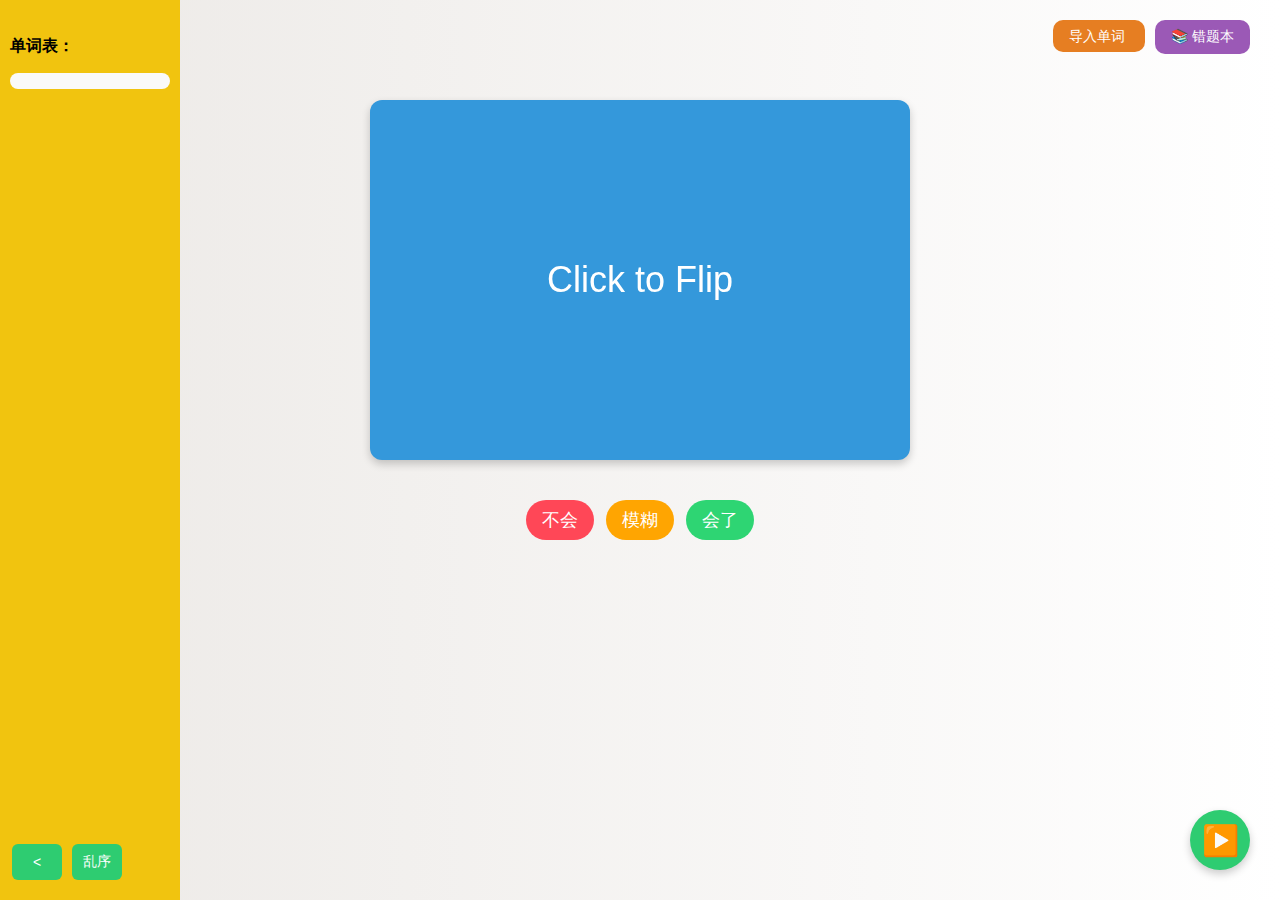
<file: index.html>
<!DOCTYPE html>
<html lang="en">
<head>
  <meta charset="UTF-8">
  <meta name="viewport" content="width=device-width, initial-scale=1">
  <title>IELTS Flashcards</title>
  <style>
    body {
      font-family: Arial, sans-serif;
      background: linear-gradient(to right, #ece9e6, #ffffff);
      margin: 0;
      height: 100vh;
      overflow: hidden;
      position: relative;
    }
    .sidebar {
      position: absolute;
      top: 0;
      left: 0;
      height: 100vh;
      width: 180px;
      background-color: #f1c40f;
      padding: 20px 10px 80px 10px;
      box-sizing: border-box;
      display: flex;
      flex-direction: column;
      justify-content: flex-start;
      transition: transform 0.3s ease;
      transform: translateX(0);
      z-index: 999;
    }
    .sidebar.collapsed {
      transform: translateX(-100%);
    }
    .main {
      width: 100vw;
      height: 100vh;
      display: flex;
      flex-direction: column;
      align-items: center;
      justify-content: flex-start;
      padding-top: 100px;
      box-sizing: border-box;
    }
    .flashcard-top-bar {
      position: absolute;
      top: 20px;
      right: 30px;
    }
    .upload-btn {
      background-color: #e67e22;
      color: white;
      border: none;
      padding: 8px 16px;
      font-size: 14px;
      border-radius: 10px;
      cursor: pointer;
    }
    input[type="file"] {
      display: none;
    }
    .flashcard-container {
      perspective: 1000px;
      margin-bottom: 20px;
      display: flex;
      justify-content: center;
      align-items: center;
    }
    .flashcard {
      width: 540px;
      max-width: 90vw; /* 保证最大不超过屏幕宽度的90% */
      min-height: 360px;
      text-align: center;
      transition: transform 0.6s;
      transform-style: preserve-3d;
      position: relative;
      cursor: pointer;
      transform-origin: center center;
    }
/* 小屏幕自适应 */
@media (max-width: 768px) { 
  .flashcard {
    width: 90vw; /* 屏幕宽度的90% */
    min-height: 240px; /* 小屏幕高度也可以适当降低 */
  }
}
@media (max-width: 768px) { 
  .flashcard .front, .flashcard .back {
    font-size: 24px; /* 小屏幕字体也调小一点 */
  }
}
    .flashcard.flip {
      transform: rotateY(180deg);
    }
    .front, .back {
      position: absolute;
      width: 100%;
      height: 100%;
      box-sizing: border-box;
      backface-visibility: hidden;
      display: flex;
      align-items: center;
      justify-content: center;
      border-radius: 12px;
      box-shadow: 0 4px 8px rgba(0,0,0,0.2);
      padding: 20px;
      text-align: center;
      font-size: 28px;
      line-height: 1.4;
    }
    .front {
      background: #3498db;
      color: white;
      font-size: 36px;
    }
    .back {
      background: #f1c40f;
      color: #333;
      transform: rotateY(180deg);
      font-size: 24px;
      flex-direction: column;
      white-space: pre-wrap;
    }
    .status-buttons {
      display: flex;
      justify-content: center;
      gap: 12px;
      margin: 20px 0;
    }
    .status-btn {
      padding: 8px 16px;
      border-radius: 20px;
      border: none;
      font-size: 18px;
      color: white;
      cursor: pointer;
      transition: 0.3s;
    }
    .unknown { background: #ff4757; }
    .fuzzy { background: #ffa501; }
    .mastered { background: #2ed573; }
    .controls {
      margin-top: 20px;
      display: flex;
      justify-content: center;
    }
    .next-btn {
      background-color: #2ecc71;
      color: white;
      padding: 10px 20px;
      font-size: 16px;
      border: none;
      border-radius: 6px;
      cursor: pointer;
      min-width: 120px;
    }
    .sidebar-buttons {
      position: absolute;
      bottom: 20px;
      left: 12px;
      display: flex;
      gap: 10px;
    }
    .sidebar-btn {
      background-color: #2ecc71;
      color: white;
      border: none;
      padding: 8px;
      font-size: 14px;
      border-radius: 6px;
      cursor: pointer;
      width: 50px;
      height: 36px;
    }
    .word-list-container {
      background: #fafaf9;
      border-radius: 8px;
      padding: 8px;
      margin-top: 10px;
      max-height: 75vh;
      overflow-y: auto;
    }
    .word-list {
      list-style: none;
      padding: 0;
      margin: 0;
    }
    .word-list li {
      margin-bottom: 8px;
      font-weight: bold;
      font-size: 12px;
      cursor: pointer;
      position: relative;
    }
    .word-list li:hover::after {
      content: attr(data-definition);
      display: block;
      font-weight: normal;
      font-size: 14px;
      color: #333;
      background: #fffdd0;
      padding: 4px 6px;
      border-radius: 4px;
      position: absolute;
      left: 0;
      top: 100%;
      margin-top: 4px;
      white-space: nowrap;
      z-index: 999;
      box-shadow: 0 2px 4px rgba(0,0,0,0.1);
    }

    .status-0 { color: #ff4757; }
    .status-1 { color: #fec406; }
    .status-2 { color: #2ed573; }
    #expandBtn {
      position: fixed;
      bottom: 20px;
      left: 12px;
      width: 36px;
      height: 36px;
      font-size: 18px;
      background-color: white;
      color: #2ecc71;
      border: none;
      border-radius: 6px;
      box-shadow: 0 2px 4px rgba(0,0,0,0.1);
      cursor: pointer;
      display: flex;
      align-items: center;
      justify-content: center;
      z-index: 1000;
      padding: 0;
    }
    #expandBtn.hidden { display: none; }

    .speaker-btn {
      position: absolute;
      bottom: 12px;
      right: 12px;
      width: 36px;
      height: 36px;
      background: white;
      border: 1px solid #ccc;
      border-radius: 6px;
      cursor: pointer;
      display: flex;
      align-items: center;
      justify-content: center;
      padding: 4px;
      box-shadow: 0 2px 4px rgba(0,0,0,0.1);
    }

    .speaker-btn svg {
      width: 20px;
      height: 20px;
    }

    .example-audio {
      display: inline-flex;
      align-items: center;
      justify-content: center;
      margin-left: 6px;
      cursor: pointer;
    }

    .example-audio svg {
      width: 16px;
      height: 16px;
      vertical-align: middle;
    }

    .wrongbook-btn {
      background-color: #9b59b6; /* 紫色 */
      margin-left: 10px; /* 和上传按钮稍微隔开一点 */
      transition: background-color 0.3s ease;
    }

    .wrongbook-btn:hover {
      background-color: #8e44ad; /* 悬停时更深一点 */
    }

    @keyframes popIn {
      0% { transform: scale(0.7); opacity: 0; }
      100% { transform: scale(1); opacity: 1; }
    }

  </style>
</head>
<body>

  <button id="expandBtn" class="hidden" onclick="toggleSidebar(true)">&gt;</button>


  <div class="sidebar" id="sidebar">
    <div>
      <p><strong>单词表：</strong></p>
      <div class="word-list-container">
        <ul class="word-list" id="word-list"></ul>
      </div>
    </div>
    
    <div class="sidebar-buttons">
      <button class="sidebar-btn" onclick="toggleSidebar(false)">&lt;</button>
      <button class="sidebar-btn" onclick="shuffleWords()">乱序</button>
    </div>
  </div>  

  <div class="flashcard-top-bar">
    <label class="upload-btn">
      导入单词
      <input type="file" id="file-input" accept=".txt" onchange="loadWords()">
    </label>

    <button class="upload-btn wrongbook-btn" onclick="showWrongWords()">📚 错题本</button>

  </div>

  <div class="main">
    <div class="flashcard-container">
      <div class="flashcard" id="flashcard" onclick="flipCard()">
        <div class="front" id="front">Click to Flip</div>
        <div class="back" id="back">Definition and examples</div>
      </div>
    </div>

    <div class="status-buttons">
      <button class="status-btn unknown" onclick="setStatus(0)">不会</button>
      <button class="status-btn fuzzy" onclick="setStatus(1)">模糊</button>
      <button class="status-btn mastered" onclick="setStatus(2)">会了</button>
    </div>

    <div class="controls">
    </div>

    <button id="practice-btn" onclick="togglePractice()" style="
      position: fixed;
      bottom: 30px;
      right: 30px;
      width: 60px;
      height: 60px;
      border-radius: 50%;
      background-color: #2ecc71;
      color: white;
      font-size: 30px;
      border: none;
      box-shadow: 0 4px 8px rgba(0,0,0,0.2);
      cursor: pointer;
      display: flex;
      align-items: center;
      justify-content: center;
      z-index: 999;
      transition: background-color 0.3s ease;
    ">
    ▶️
    </button>

    <div id="result-modal" style="
      display: none;
      position: fixed;
      top: 0; left: 0;
      width: 100vw; height: 100vh;
      background: rgba(0,0,0,0.4);
      
      align-items: center;
      justify-content: center;
      z-index: 2000;
    ">
      <div style="
        background: white;
        padding: 30px;
        border-radius: 12px;
        width: 400px;
        max-width: 90%;
        text-align: center;
        box-shadow: 0 4px 8px rgba(0,0,0,0.3);
        animation: popIn 0.3s ease;
      ">
        <h2 id="modal-title" style="margin-top: 0;">练习总结</h2>
        <div id="modal-content" style="margin: 20px 0; font-size: 16px; white-space: pre-wrap; text-align: left;"></div>
        <button onclick="closeModal()" style="
          margin-top: 20px;
          padding: 10px 20px;
          background-color: #2ecc71;
          color: white;
          border: none;
          border-radius: 6px;
          font-size: 16px;
          cursor: pointer;
        ">知道了</button>
      </div>
    </div>

  </div>

<script>
let words = [];
let currentIndex = 0;
const flashcard = document.getElementById('flashcard');
const front = document.getElementById('front');
const back = document.getElementById('back');
const wordListElement = document.getElementById('word-list');
const sidebar = document.getElementById('sidebar');
const expandBtn = document.getElementById('expandBtn');

let practiceStarted = false;
let practiceCompleted = false;  // <=== 新增！！
let startTime = 0;
let fuzzyCounts = {};
let wrongCounts = {};

function loadWords() {
  const file = document.getElementById('file-input').files[0];
  const reader = new FileReader();
  reader.onload = function(event) {
    const lines = event.target.result.split(/\r?\n/);
    words = [];
    for (let i = 0; i < lines.length;) {
      while (i < lines.length && lines[i].trim() === '') i++;
      if (i >= lines.length) break;
      
      const line1 = lines[i++].trim();
      let example1 = '';
      let example2 = '';

      if (i < lines.length && lines[i].trim() !== '') {
        example1 = lines[i++].trim().replace(/^ex\d*[:.\s]*\s*/i, '');
        if (i < lines.length && lines[i].trim() !== '') {
          example2 = lines[i++].trim().replace(/^ex\d*[:.\s]*\s*/i, '');
        }
      }

      // 新版：用正则智能解析单词词组、词性、释义
      let word = '', pos = '', meaning = '';
      const match = line1.match(/^(.+?)\s+(\w+\.)\s+(.*)$/);
      if (match) {
        word = match[1].trim();
        pos = match[2].trim();
        meaning = match[3].trim();
      } else {
        // 如果不符合完整格式，尽量兼容处理
        const parts = line1.trim().split(/\s+/);
        word = parts[0] || '';
        pos = '';
        meaning = parts.slice(1).join(' ') || '';
      }

      words.push({ 
        word, 
        definition: (pos + ' ' + meaning).trim(), 
        example1, 
        example2, 
        status: 0,
        wrongCount: 0
      });
    }
    updateWordList();
    currentIndex = 0;
    showWord();
  };
  reader.readAsText(file);
  localStorage.setItem('savedWords', JSON.stringify(words));
}

function showWord() {
  if (words.length > 0 && currentIndex < words.length) {
    const w = words[currentIndex];

    // 正面：单词+大喇叭
    front.innerHTML = `
      ${w.word}
      <button class="speaker-btn" onclick="event.stopPropagation(); speakText('${w.word}')">
        <svg viewBox="0 0 24 24"><path d="M3 10v4h4l5 5V5L7 10H3zm13.5 2c0-1.77-1.02-3.29-2.5-4.03v8.05c1.48-.74 2.5-2.26 2.5-4.02z"/></svg>
      </button>
    `;

    // 背面：释义+例句（例句和喇叭用flex排版）
    let backHTML = `${w.definition}`;

    if (w.example1) {
      backHTML += `
        <div style="display: flex; align-items: center; margin-bottom: 12px;">
          <span style="flex: 1;">${w.example1}</span>
          <span class="example-audio" style="margin-left: 8px;" onclick="event.stopPropagation(); speakText(\`${w.example1}\`)">
            <svg viewBox="0 0 24 24" style="width: 18px; height: 18px;"><path d="M3 10v4h4l5 5V5L7 10H3zm13.5 2c0-1.77-1.02-3.29-2.5-4.03v8.05c1.48-.74 2.5-2.26 2.5-4.02z"/></svg>
          </span>
        </div>
      `;
    }

    if (w.example2) {
      backHTML += `
        <div style="display: flex; align-items: center; margin-bottom: 12px;">
          <span style="flex: 1;">${w.example2}</span>
          <span class="example-audio" style="margin-left: 8px;" onclick="event.stopPropagation(); speakText(\`${w.example2}\`)">
            <svg viewBox="0 0 24 24" style="width: 18px; height: 18px;"><path d="M3 10v4h4l5 5V5L7 10H3zm13.5 2c0-1.77-1.02-3.29-2.5-4.03v8.05c1.48-.74 2.5-2.26 2.5-4.02z"/></svg>
          </span>
        </div>
      `;
    }

    back.innerHTML = backHTML;
    flashcard.classList.remove('flip');
  }
}

function togglePractice() {
  if (!practiceStarted) {
    // 开始练习
    practiceStarted = true;
    practiceCompleted = false; // 开始时清除上次的完成标记
    startTime = Date.now();
    fuzzyCounts = {};
    wrongCounts = {};
    document.getElementById('practice-btn').innerText = '⏸️';
  } else {
    // 结束练习
    practiceStarted = false;
    practiceCompleted = true; // 标记本次练习完成
    const durationSeconds = Math.floor((Date.now() - startTime) / 1000);
    document.getElementById('practice-btn').innerText = '▶️';
    showPracticeResult(durationSeconds);
  }
}

function nextWord() {
  currentIndex = (currentIndex + 1) % words.length;
  showWord();
}

function shuffleWords() {
  for (let i = words.length - 1; i > 0; i--) {
    const j = Math.floor(Math.random() * (i + 1));
    [words[i], words[j]] = [words[j], words[i]];
  }
  updateWordList();
  currentIndex = 0;
  showWord();
}

function updateWordList() {
  wordListElement.innerHTML = '';
  words.forEach((w, idx) => {
    const li = document.createElement('li');
    li.className = `status-${w.status}`;
    li.textContent = `${idx + 1}. ${w.word}`;
    li.setAttribute('data-definition', w.definition);
    li.onclick = () => { currentIndex = idx; showWord(); };
    wordListElement.appendChild(li);
  });
}

function setStatus(status) {
  if (words.length > 0) {
    words[currentIndex].status = status;

    if (practiceStarted) {
      const word = words[currentIndex].word;
      if (status === 0) {
        words[currentIndex].wrongCount += 1;
        wrongCounts[word] = (wrongCounts[word] || 0) + 1;
      } else if (status === 1) {
        fuzzyCounts[word] = (fuzzyCounts[word] || 0) + 1;
      }
    }

    updateWordList();
    nextWord();
  }
}

function showPracticeResult(durationSeconds) {
  // 防止没有真正练习就弹总结
  if (!practiceCompleted || startTime === 0) {
    return;
  }

  let message = `🕑 本次练习用时：${durationSeconds}秒\n\n`;

  if (Object.keys(wrongCounts).length === 0 && Object.keys(fuzzyCounts).length === 0) {
    message += '🎉 所有单词掌握得很好！';
  } else {
    if (Object.keys(wrongCounts).length > 0) {
      message += '❌ 不会的单词：\n';
      for (let word in wrongCounts) {
        message += `- ${word}（错误${wrongCounts[word]}次）\n`;
      }
      message += '\n';
    }
    if (Object.keys(fuzzyCounts).length > 0) {
      message += '❓ 模糊的单词：\n';
      for (let word in fuzzyCounts) {
        message += `- ${word}（模糊${fuzzyCounts[word]}次）\n`;
      }
    }
  }

  document.getElementById('modal-title').innerText = '练习总结';
  document.getElementById('modal-content').innerText = message;
  document.getElementById('result-modal').style.display = 'flex';
}

// 关闭总结弹窗
function closeModal() {
  document.getElementById('result-modal').style.display = 'none';
}

function flipCard() {
  flashcard.classList.toggle('flip');
}

function toggleSidebar(show) {
  if (show) {
    sidebar.classList.remove('collapsed');
    expandBtn.classList.add('hidden');
  } else {
    sidebar.classList.add('collapsed');
    expandBtn.classList.remove('hidden');
  }
}

function speakText(text) {
  const utterance = new SpeechSynthesisUtterance(text);
  speechSynthesis.speak(utterance);
}

function showWrongWords() {
  let wrongWords = words.filter(w => w.wrongCount > 0);
  let message = '';

  if (wrongWords.length === 0) {
    message = '🎉 本次练习中没有错题，继续加油！';
  } else {
    message = `📚 错题本（共${wrongWords.length}个）:\n\n`;
    wrongWords.forEach(w => {
      message += `- ${w.word}（错误${w.wrongCount}次）\n`;
    });
  }

  // 填充并打开Modal弹窗
  document.getElementById('modal-title').innerText = '错题本总结';
  document.getElementById('modal-content').innerText = message;
  document.getElementById('result-modal').style.display = 'flex';
}

</script>

</body>
</html>
</file>
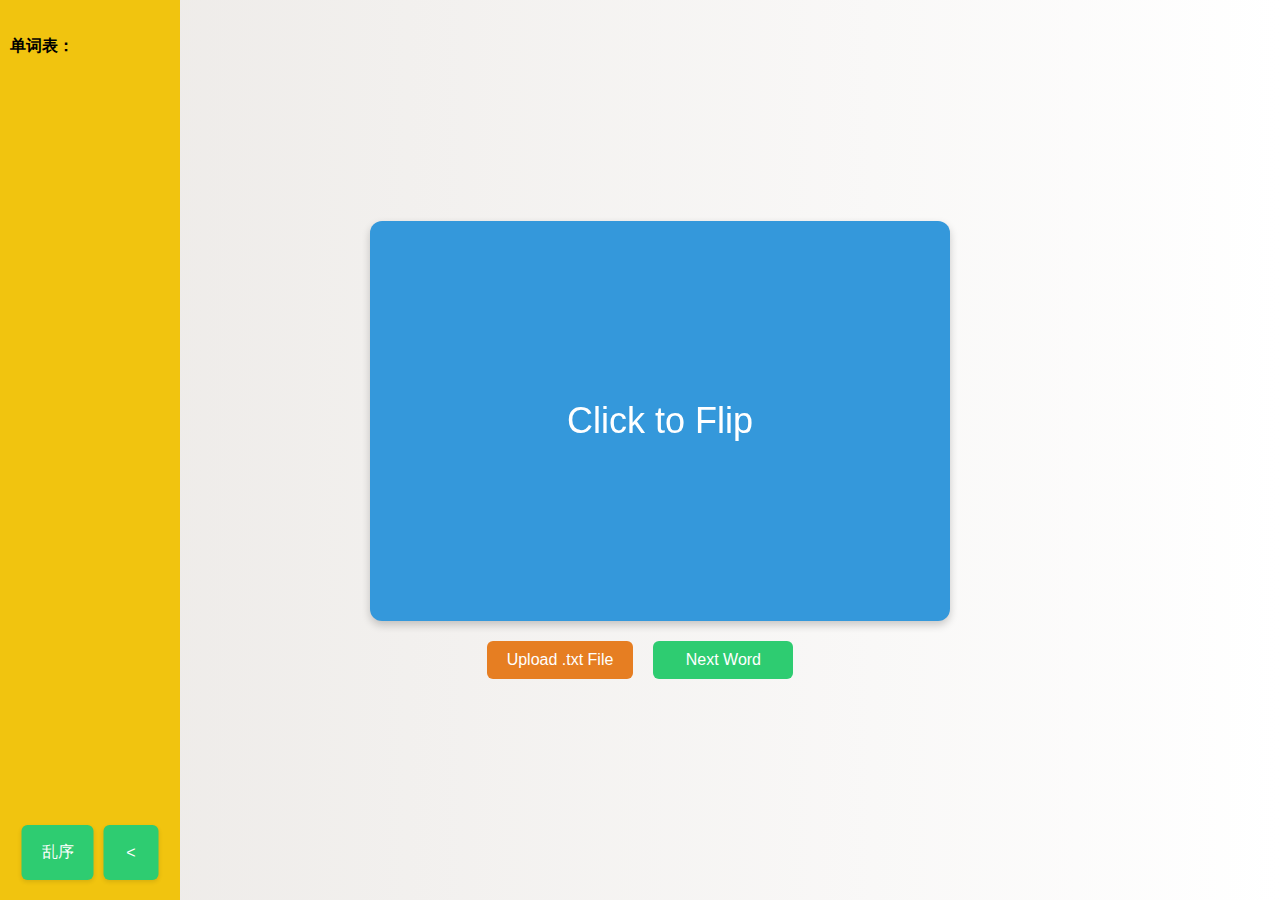
<file: flashcard/index.html>
<!DOCTYPE html>
<html lang="en">
<head>
  <meta charset="UTF-8" />
  <meta name="viewport" content="width=device-width, initial-scale=1.0"/>
  <title>IELTS Flashcards</title>
  <link rel="stylesheet" href="style.css" />
</head>
<body>
  <button id="expandBtn" class="hidden">&gt;</button>

  <div class="sidebar" id="sidebar">
    <div>
      <p><strong>单词表：</strong></p>
      <ul class="word-list" id="word-list"></ul>
    </div>
    <div class="sidebar-buttons">
      <button class="sidebar-btn" id="shuffleBtn">乱序</button>
      <button class="sidebar-btn" id="collapseBtn">&lt;</button>
    </div>
  </div>

  <div class="main">
    <div class="flashcard-container">
      <div class="flashcard" id="flashcard">
        <div class="front">Click to Flip</div>
        <div class="back">Definition and examples</div>
      </div>
    </div>
    <div class="controls">
      <button class="upload-btn" id="uploadBtn">Upload .txt File</button>
      <input type="file" id="file-input" accept=".txt" style="display:none;" />
      <button class="next-btn" id="nextBtn">Next Word</button>
    </div>
  </div>

  <script type="module" src="app.js"></script>
</body>
</html>
</file>
<file: flashcard/style.css>
body {
  font-family: Arial, sans-serif;
  background: linear-gradient(to right, #ece9e6, #ffffff);
  margin: 0;
  height: 100vh;
  overflow: hidden;
  position: relative;
}

.sidebar {
  position: absolute;
  top: 0;
  left: 0;
  height: 100vh;
  width: 180px;
  background-color: #f1c40f;
  padding: 20px 10px 80px 10px;
  box-sizing: border-box;
  display: flex;
  flex-direction: column;
  justify-content: flex-start;
  transition: transform 0.3s ease;
  transform: translateX(0);
  z-index: 999;
}

.sidebar.collapsed {
  transform: translateX(-100%);
}

.main {
  width: 100vw;
  height: 100vh;
  display: flex;
  flex-direction: column;
  align-items: center;
  justify-content: center;
  padding-left: 0;
  box-sizing: border-box;
}

.word-list {
  list-style: none;
  padding-left: 10px;
  margin-top: 0;
}

.word-list li {
  margin-bottom: 8px;
  font-weight: bold;
  font-size: 12px;
  cursor: pointer;
  position: relative;
}

.word-list li:hover::after {
  content: attr(data-definition);
  display: block;
  font-weight: normal;
  font-size: 14px;
  color: #333;
  background: #fffdd0;
  padding: 4px 6px;
  border-radius: 4px;
  position: absolute;
  left: 0;
  top: 100%;
  margin-top: 4px;
  white-space: nowrap;
  z-index: 999;
  box-shadow: 0 2px 4px rgba(0,0,0,0.1);
}

.sidebar-buttons {
  position: absolute;
  bottom: 20px;
  left: 50%;
  transform: translateX(-50%);
  display: flex;
  gap: 10px;
}

.sidebar-btn {
  background-color: #2ecc71;
  color: white;
  border: none;
  min-width: 55px;
  height: 55px;
  font-size: 16px;
  border-radius: 6px;
  cursor: pointer;
  box-shadow: 0 2px 4px rgba(0,0,0,0.1);
  white-space: nowrap;
}

.sidebar-btn:hover {
  background-color: #27ae60;
}

.flashcard-container {
  perspective: 1000px;
  margin-bottom: 40px;
  display: flex;
  justify-content: center;
  align-items: center;
}

.flashcard {
  width: 540px;
  min-height: 360px;
  text-align: center;
  transition: transform 0.6s;
  transform-style: preserve-3d;
  position: relative;
  cursor: pointer;
}

.flip {
  transform: rotateY(180deg);
}

.front, .back {
  position: absolute;
  width: 100%;
  height: 100%;
  backface-visibility: hidden;
  display: flex;
  align-items: center;
  justify-content: center;
  border-radius: 12px;
  box-shadow: 0 4px 8px rgba(0,0,0,0.2);
  padding: 20px;
  text-align: center;
}

.front {
  background: #3498db;
  color: white;
  font-size: 36px;
}

.back {
  background: #f1c40f;
  color: #333;
  transform: rotateY(180deg);
  font-size: 24px;
  flex-direction: column;
  white-space: pre-wrap;
}

.controls {
  margin-top: 20px;
  display: flex;
  gap: 20px;
  flex-wrap: wrap;
  justify-content: center;
}

button {
  padding: 10px 20px;
  font-size: 16px;
  border: none;
  border-radius: 6px;
  cursor: pointer;
  min-width: 140px;
}

.next-btn { background-color: #2ecc71; color: white; }
.upload-btn { background-color: #e67e22; color: white; }

input[type="file"] {
  display: none;
}

#expandBtn {
  position: fixed;
  bottom: 20px;
  left: 12px;
  width: 36px;
  height: 36px;
  font-size: 18px;
  background-color: white;
  color: #2ecc71;
  border: none;
  border-radius: 6px;
  box-shadow: 0 2px 4px rgba(0, 0, 0, 0.1);
  cursor: pointer;
  display: flex;
  align-items: center;
  justify-content: center;
  z-index: 1000;
  padding: 0;
}

#expandBtn.hidden {
  display: none;
}
</file>
